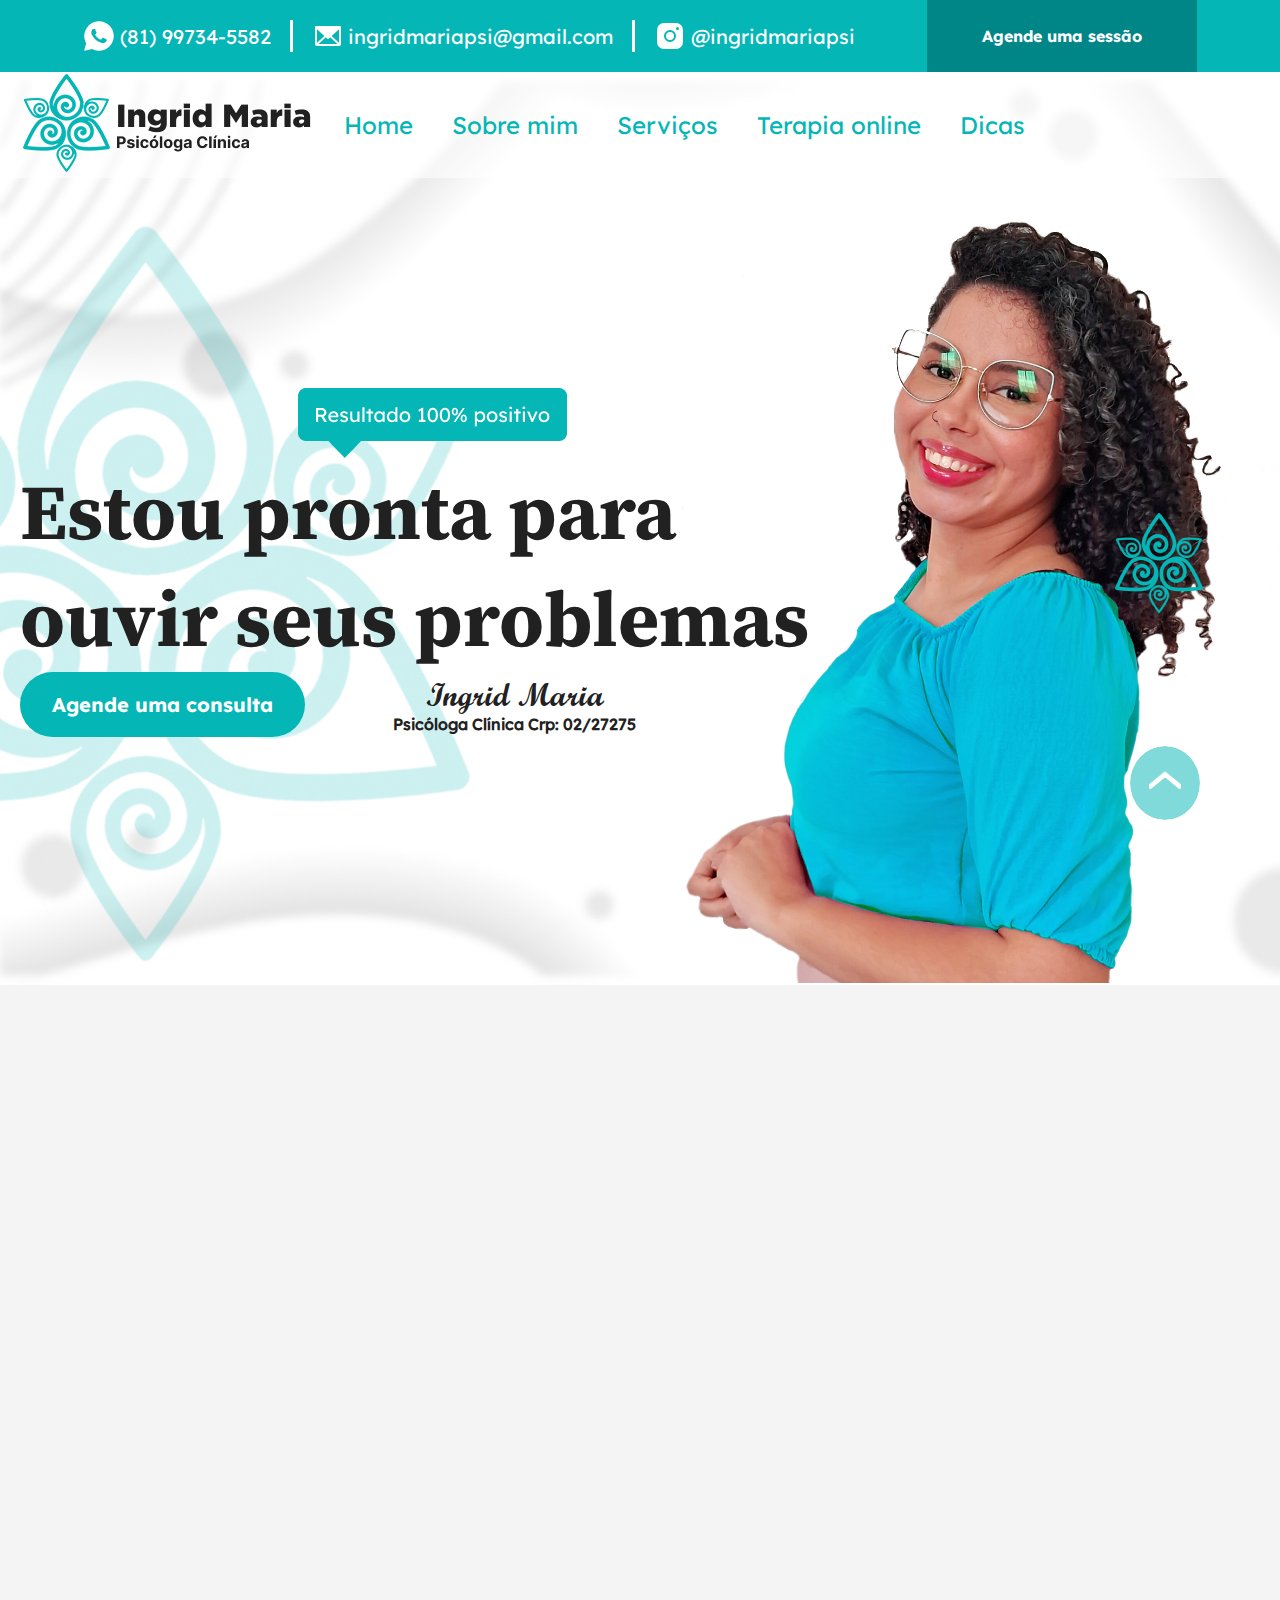
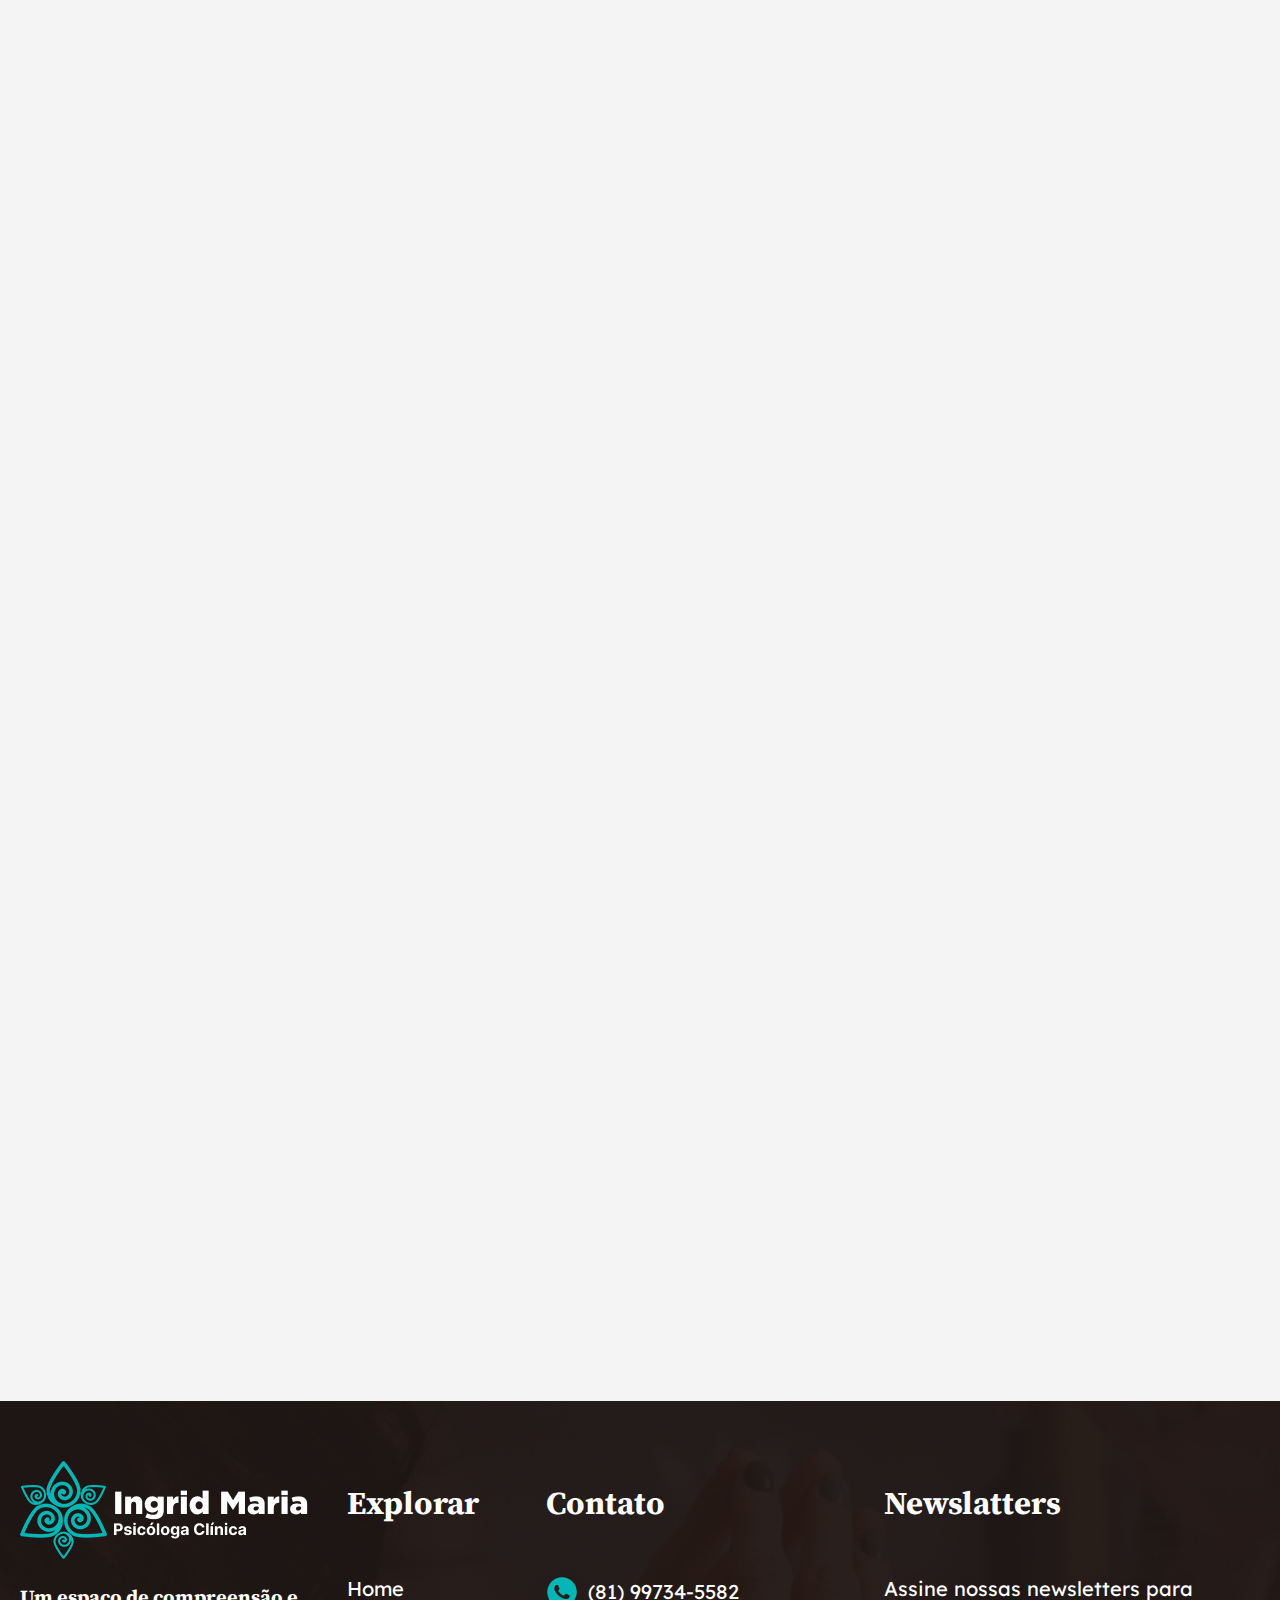
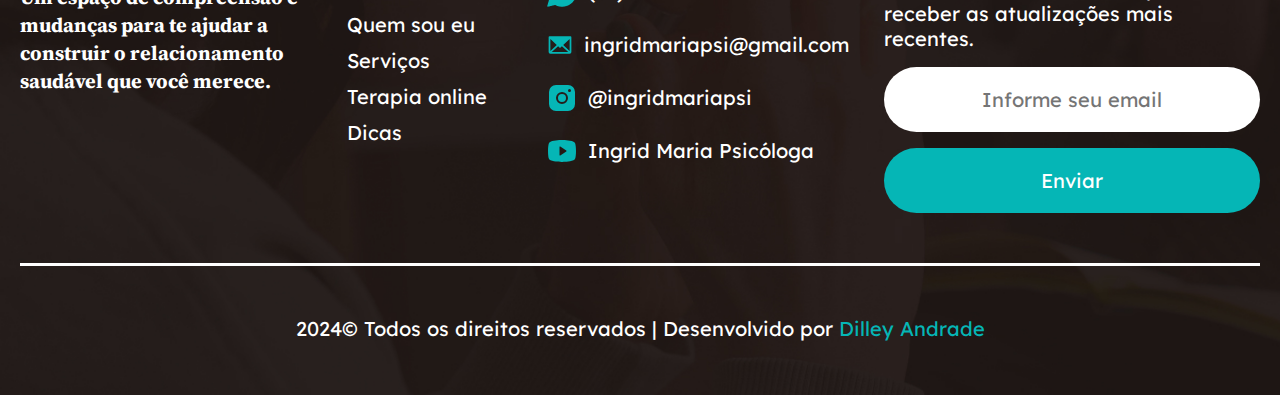
<file: index.html>
<!DOCTYPE html>
<html lang="pt-BR">
<head>
    <meta charset="UTF-8">
    <meta name="viewport" content="width=device-width, initial-scale=1.0">
    <link rel="shortcut icon" href="assets/img/favIcon.png" type="image/x-icon">
    <link rel="stylesheet" href="assets/css/style.css">
    <title>Ingrid Maria | Psicóloga</title>
</head>
<body>
    <header id="homeSection">
        <div class="firstContacts">
            <div class="initialContacts">
                <div class="initialSocialMedias">
                    <div class="initialSocialMedia">
                        <img src="assets/img/whatsappLogo.png" alt="Whatsapp logo">
                        <p>(81) 99734-5582</p>
                    </div>
                    <div class="initialSocialMedia">
                        <svg xmlns="http://www.w3.org/2000/svg" width="32" height="32" fill="#fff" viewBox="0 0 256 256">
                            <path 
                                d="M224,48H32a8,8,0,0,0-8,8V192a16,16,0,0,0,16,16H216a16,16,0,0,0,16-16V56A8,8,0,0,0,224,48ZM98.71,128,40,181.81V74.19Zm11.84,10.85,12,11.05a8,8,0,0,0,10.82,0l12-11.05,58,53.15H52.57ZM157.29,128,216,74.18V181.82Z">
                            </path>
                        </svg>
                        <p>ingridmariapsi@gmail.com</p>
                    </div>
                    <div class="initialSocialMedia">
                        <svg xmlns="http://www.w3.org/2000/svg" width="32" height="32" fill="#fff" viewBox="0 0 256 256">
                            <path 
                                d="M176,24H80A56.06,56.06,0,0,0,24,80v96a56.06,56.06,0,0,0,56,56h96a56.06,56.06,0,0,0,56-56V80A56.06,56.06,0,0,0,176,24ZM128,176a48,48,0,1,1,48-48A48.05,48.05,0,0,1,128,176Zm60-96a12,12,0,1,1,12-12A12,12,0,0,1,188,80Zm-28,48a32,32,0,1,1-32-32A32,32,0,0,1,160,128Z">
                            </path>
                        </svg>
                        <p>@ingridmariapsi</p>
                    </div>
                </div>
                <a href="https://api.whatsapp.com/send/?phone=5581997345582&text&type=phone_number&app_absent=0" target="_blank">Agende uma sessão</a>
            </div>
        </div>
    </header>
    <main>
        <article class="pt1" id="start">
            <div class="firstPage">
                <div class="mainNavegation">
                    <div class="menuMobileAndNavigation">
                        <div class="menuMobile">
                            <img class="logoMenuMobile" src="assets/img/logoIcon.png" alt="Logo Ingrid Psicóloga">
                            <button class="openMenuMobile"><img src="assets/img/burgerMenu.svg" alt="Menu de navegação"></button>
                            <button class="closeMenuMobile hide"><img src="assets/img/closeMenu.svg" alt="Menu de navegação"></button>
                        </div>
                        <div class="navMenuMobile hide">
                            <nav data-menu="smootScrollActivate">
                                <ul >
                                    <li><a href="#start">Home</a></li>
                                    <li><a href="#aboutMeSection">Sobre mim</a></li>
                                    <li><a href="#servicesSection">Serviços</a></li>
                                    <li><a href="#onlineTherapySection">Terapia online</a></li>
                                    <li><a href="#tipsSection">Dicas</a></li>
                                </ul>
                            </nav>
                            <div class="menuMobileSocialMedia">
                                <div class="initialSocialMedia">
                                    <svg xmlns="http://www.w3.org/2000/svg" width="32" height="32" viewBox="0 0 32 32" fill="none">
                                        <path d="M16 1.28C7.88352 1.28 1.28 7.88352 1.28 16C1.28 18.5344 1.93472 21.0266 3.17632 23.2256L1.30368 29.9072C1.24224 30.1267 1.30176 30.3622 1.46048 30.5254C1.58272 30.6515 1.74912 30.72 1.92 30.72C1.9712 30.72 2.02304 30.7136 2.0736 30.7014L9.04704 28.9741C11.1763 30.1171 13.5744 30.72 16 30.72C24.1165 30.72 30.72 24.1165 30.72 16C30.72 7.88352 24.1165 1.28 16 1.28ZM23.4048 21.1942C23.0899 22.0659 21.5795 22.8614 20.8538 22.9683C20.2022 23.0637 19.3779 23.1046 18.473 22.8205C17.9245 22.6477 17.2205 22.4186 16.3187 22.0339C12.528 20.4173 10.0525 16.6483 9.86304 16.3994C9.67424 16.1504 8.32 14.3763 8.32 12.5402C8.32 10.704 9.296 9.80096 9.64288 9.4272C9.98976 9.05344 10.3987 8.96 10.6509 8.96C10.903 8.96 11.1546 8.9632 11.3754 8.97344C11.6077 8.98496 11.9194 8.88576 12.2259 9.61408C12.5408 10.3616 13.2966 12.1978 13.3901 12.3853C13.4848 12.5722 13.5475 12.7904 13.4221 13.0394C13.2966 13.2883 13.2339 13.4438 13.0445 13.6621C12.855 13.8803 12.6477 14.1485 12.4774 14.3162C12.288 14.5024 12.0915 14.704 12.3117 15.0778C12.5318 15.4515 13.2902 16.6733 14.4141 17.6627C15.8573 18.9338 17.0752 19.328 17.4528 19.5149C17.8304 19.7018 18.0512 19.6704 18.2714 19.4214C18.4915 19.1718 19.216 18.3315 19.4675 17.9584C19.719 17.5853 19.9712 17.6467 20.3181 17.7715C20.665 17.8957 22.5229 18.7981 22.9005 18.985C23.2781 19.1718 23.5302 19.2653 23.625 19.4208C23.7197 19.5757 23.7197 20.3232 23.4048 21.1942Z" fill="#05B6B6"/>
                                    </svg>
                                    <p>(81) 99734-5582</p>
                                </div>
                                <div class="initialSocialMedia">
                                    <svg xmlns="http://www.w3.org/2000/svg" width="32" height="32" viewBox="0 0 32 32" fill="none">
                                        <path d="M26.2401 2.56H5.76006C3.99366 2.56 2.56006 3.9936 2.56006 5.76V26.24C2.56006 28.0064 3.99366 29.44 5.76006 29.44H26.2401C28.0065 29.44 29.4401 28.0064 29.4401 26.24V5.76C29.4401 3.9936 28.0065 2.56 26.2401 2.56ZM10.8801 12.8V24.96H7.04006V12.8H10.8801ZM7.04006 9.2608C7.04006 8.3648 7.80806 7.68 8.96006 7.68C10.1121 7.68 10.8353 8.3648 10.8801 9.2608C10.8801 10.1568 10.1633 10.88 8.96006 10.88C7.80806 10.88 7.04006 10.1568 7.04006 9.2608ZM24.9601 24.96H21.1201C21.1201 24.96 21.1201 19.0336 21.1201 18.56C21.1201 17.28 20.4801 16 18.8801 15.9744H18.8289C17.2801 15.9744 16.6401 17.2928 16.6401 18.56C16.6401 19.1424 16.6401 24.96 16.6401 24.96H12.8001V12.8H16.6401V14.4384C16.6401 14.4384 17.8753 12.8 20.3585 12.8C22.8993 12.8 24.9601 14.5472 24.9601 18.0864V24.96Z" fill="#05B6B6"/>
                                    </svg>
                                    <p>Ingrid Maria</p>
                                </div>
                                <div class="initialSocialMedia">
                                    <svg xmlns="http://www.w3.org/2000/svg" width="32" height="32" fill="#05b6b6" viewBox="0 0 256 256">
                                        <path 
                                            d="M176,24H80A56.06,56.06,0,0,0,24,80v96a56.06,56.06,0,0,0,56,56h96a56.06,56.06,0,0,0,56-56V80A56.06,56.06,0,0,0,176,24ZM128,176a48,48,0,1,1,48-48A48.05,48.05,0,0,1,128,176Zm60-96a12,12,0,1,1,12-12A12,12,0,0,1,188,80Zm-28,48a32,32,0,1,1-32-32A32,32,0,0,1,160,128Z">
                                        </path>
                                    </svg>
                                    <p>@ingridmariapsi</p>
                                </div>
                            </div>
                            <div class="MenuMobileLinks">
                                <a href="https://www.instagram.com/ingridmariapsi?igsh=MXZicmNsamdpdmVwMA%3D%3D" target="_blank">
                                    <svg xmlns="http://www.w3.org/2000/svg" width="32" height="32" fill="#05b6b6" viewBox="0 0 256 256">
                                        <path 
                                            d="M176,24H80A56.06,56.06,0,0,0,24,80v96a56.06,56.06,0,0,0,56,56h96a56.06,56.06,0,0,0,56-56V80A56.06,56.06,0,0,0,176,24ZM128,176a48,48,0,1,1,48-48A48.05,48.05,0,0,1,128,176Zm60-96a12,12,0,1,1,12-12A12,12,0,0,1,188,80Zm-28,48a32,32,0,1,1-32-32A32,32,0,0,1,160,128Z">
                                        </path>
                                    </svg>
                                </a>

                                <a href="https://www.facebook.com/profile.php?id=61555873027603&mibextid=ZbWKwL" target="_blank">
                                    <svg xmlns="http://www.w3.org/2000/svg" width="32" height="32" fill="#05b6b6" viewBox="0 0 256 256">
                                        <path 
                                            d="M232,128a104.16,104.16,0,0,1-91.55,103.26,4,4,0,0,1-4.45-4V152h24a8,8,0,0,0,8-8.53,8.17,8.17,0,0,0-8.25-7.47H136V112a16,16,0,0,1,16-16h16a8,8,0,0,0,8-8.53A8.17,8.17,0,0,0,167.73,80H152a32,32,0,0,0-32,32v24H96a8,8,0,0,0-8,8.53A8.17,8.17,0,0,0,96.27,152H120v75.28a4,4,0,0,1-4.44,4A104.15,104.15,0,0,1,24.07,124.09c2-54,45.74-97.9,99.78-100A104.12,104.12,0,0,1,232,128Z">
                                        </path>
                                    </svg>
                                </a>

                                <a href="https://www.youtube.com/@ingridmariapsi/featured" target="_blank">
                                    <svg xmlns="http://www.w3.org/2000/svg" width="32" height="32" fill="#05b6b6" viewBox="0 0 256 256">
                                        <path 
                                            d="M234.33,69.52a24,24,0,0,0-14.49-16.4C185.56,39.88,131,40,128,40s-57.56-.12-91.84,13.12a24,24,0,0,0-14.49,16.4C19.08,79.5,16,97.74,16,128s3.08,48.5,5.67,58.48a24,24,0,0,0,14.49,16.41C69,215.56,120.4,216,127.34,216h1.32c6.94,0,58.37-.44,91.18-13.11a24,24,0,0,0,14.49-16.41c2.59-10,5.67-28.22,5.67-58.48S236.92,79.5,234.33,69.52Zm-72.11,61.81-48,32A4,4,0,0,1,108,160V96a4,4,0,0,1,6.22-3.33l48,32a4,4,0,0,1,0,6.66Z">
                                        </path>
                                    </svg>
                                </a>

                                <a href="https://www.linkedin.com/in/ingrid-maria-97554a27a/" target="_blank">
                                    <svg xmlns="http://www.w3.org/2000/svg" width="32" height="32" fill="#05b6b6" viewBox="0 0 256 256">
                                        <path 
                                            d="M216,24H40A16,16,0,0,0,24,40V216a16,16,0,0,0,16,16H216a16,16,0,0,0,16-16V40A16,16,0,0,0,216,24ZM96,176a8,8,0,0,1-16,0V112a8,8,0,0,1,16,0ZM88,96a12,12,0,1,1,12-12A12,12,0,0,1,88,96Zm96,80a8,8,0,0,1-16,0V140a20,20,0,0,0-40,0v36a8,8,0,0,1-16,0V112a8,8,0,0,1,15.79-1.78A36,36,0,0,1,184,140Z">
                                        </path>
                                    </svg>
                                </a>
                            </div>
                        </div>
                        <div class="blackMenuMobile hide"></div>
                    </div>
                    <div class="container1">
                        <div class="navigation">
                            <div class="logoNav">
                                <div class="initialLogo">
                                    <img src="assets/img/logoIcon.png" alt="Logo marca">
                                </div>
                                <nav data-menu="smootScrollActivate">
                                    <ul >
                                        <li>
                                            <a href="#homeSection">Home</a>
                                            <a href="#aboutMeSection">Sobre mim</a>
                                            <a href="#servicesSection">Serviços</a>
                                            <a href="#onlineTherapySection">Terapia online</a>
                                            <a href="#tipsSection">Dicas</a>
                                        </li>
                                    </ul>
                                </nav>
                            </div>
                            <div class="navSocialMedia">

                                <a href="https://www.instagram.com/ingridmariapsi?igsh=MXZicmNsamdpdmVwMA%3D%3D" target="_blank">
                                    <svg xmlns="http://www.w3.org/2000/svg" width="32" height="32" viewBox="0 0 256 256">
                                        <path 
                                            d="M176,24H80A56.06,56.06,0,0,0,24,80v96a56.06,56.06,0,0,0,56,56h96a56.06,56.06,0,0,0,56-56V80A56.06,56.06,0,0,0,176,24ZM128,176a48,48,0,1,1,48-48A48.05,48.05,0,0,1,128,176Zm60-96a12,12,0,1,1,12-12A12,12,0,0,1,188,80Zm-28,48a32,32,0,1,1-32-32A32,32,0,0,1,160,128Z">
                                        </path>
                                    </svg>
                                </a>

                                <a href="https://www.facebook.com/profile.php?id=61555873027603&mibextid=ZbWKwL" target="_blank">
                                    <svg xmlns="http://www.w3.org/2000/svg" width="32" height="32" fill="#05b6b6" viewBox="0 0 256 256">
                                        <path 
                                            d="M232,128a104.16,104.16,0,0,1-91.55,103.26,4,4,0,0,1-4.45-4V152h24a8,8,0,0,0,8-8.53,8.17,8.17,0,0,0-8.25-7.47H136V112a16,16,0,0,1,16-16h16a8,8,0,0,0,8-8.53A8.17,8.17,0,0,0,167.73,80H152a32,32,0,0,0-32,32v24H96a8,8,0,0,0-8,8.53A8.17,8.17,0,0,0,96.27,152H120v75.28a4,4,0,0,1-4.44,4A104.15,104.15,0,0,1,24.07,124.09c2-54,45.74-97.9,99.78-100A104.12,104.12,0,0,1,232,128Z">
                                        </path>
                                    </svg>
                                </a>

                                <a href="https://www.youtube.com/@ingridmariapsi/featured" target="_blank">
                                    <svg xmlns="http://www.w3.org/2000/svg" width="32" height="32" fill="#05b6b6" viewBox="0 0 256 256">
                                        <path 
                                            d="M234.33,69.52a24,24,0,0,0-14.49-16.4C185.56,39.88,131,40,128,40s-57.56-.12-91.84,13.12a24,24,0,0,0-14.49,16.4C19.08,79.5,16,97.74,16,128s3.08,48.5,5.67,58.48a24,24,0,0,0,14.49,16.41C69,215.56,120.4,216,127.34,216h1.32c6.94,0,58.37-.44,91.18-13.11a24,24,0,0,0,14.49-16.41c2.59-10,5.67-28.22,5.67-58.48S236.92,79.5,234.33,69.52Zm-72.11,61.81-48,32A4,4,0,0,1,108,160V96a4,4,0,0,1,6.22-3.33l48,32a4,4,0,0,1,0,6.66Z">
                                        </path>
                                    </svg>
                                </a>

                                <a href="https://www.linkedin.com/in/ingrid-maria-97554a27a/" target="_blank">
                                    <svg xmlns="http://www.w3.org/2000/svg" width="32" height="32" fill="#05b6b6" viewBox="0 0 256 256">
                                        <path 
                                            d="M216,24H40A16,16,0,0,0,24,40V216a16,16,0,0,0,16,16H216a16,16,0,0,0,16-16V40A16,16,0,0,0,216,24ZM96,176a8,8,0,0,1-16,0V112a8,8,0,0,1,16,0ZM88,96a12,12,0,1,1,12-12A12,12,0,0,1,88,96Zm96,80a8,8,0,0,1-16,0V140a20,20,0,0,0-40,0v36a8,8,0,0,1-16,0V112a8,8,0,0,1,15.79-1.78A36,36,0,0,1,184,140Z">
                                        </path>
                                    </svg>
                                </a>

                            </div>
                        </div>
                    </div>
                </div>
                <div class="container2">
                    <div class="firstPageInfo">
                        <div class="firstTexts">
                            <img src="assets/img/positiveResult.png" alt="Resultado positivo">
                            <h1>Estou pronta para <br> ouvir seus problemas</h1>
                            <div class="buttonSignature">
                                <div class="button">
                                    <a href="https://api.whatsapp.com/send/?phone=5581997345582&text&type=phone_number&app_absent=0" target="_blank">
                                        Agende uma consulta
                                    </a>
                                </div>
                                <div class="signature">
                                    <h3>Ingrid Maria</h3>
                                    <h4>Psicóloga Clínica Crp: 02/27275</h4>
                                </div>
                            </div>
                        </div>
                        <img class="iconWithMovement" src="assets/img/logoIngrid.png" alt="">
                        <div class="picture1">
                            <img class="photo1" src="assets/img/foto1.png" alt="Foto 1">
                            <img class="photo2 hide" src="assets/img/foto2.png" alt="Foto 2">
                            <img class="photo3 hide" src="assets/img/foto3.png" alt="Foto 3">
                        </div>
                    </div>
                </div>
            </div>
        </article>
        <article class="pt2" data-anime="scroll">
            <div class="container2">
                <div class="initialServices">
                    <div class="initialService individualTherapyService">
                        <img class="serviceImage" src="assets/img/introService.jpg" alt="Service 1">
                        <div class="serviceDetails">
                            <img src="assets/img/introServiceIcon1.png" alt="Ícone serviços 1">
                            <div class="servicesDescription">
                                <h3>Terapia Individual e de Casal</h3>
                                <p class="hide individualTherapyDescription">
                                    As sessões de terapia proporcionam o acolhimento e 
                                    segurança para que você possa lidar com suas dificuldades 
                                    de uma forma mais saudável e alcançar as melhoras que deseja na sua vida.
                                </p>
                            </div>
                        </div>
                    </div>
                    <div class="initialService lectureService">
                        <img class="serviceImage" src="assets/img/introService2.jpg" alt="Service 2">
                        <div class="serviceDetails">
                            <img src="assets/img/introServiceIcon2.png" alt="Ícone serviços 2">
                            <div class="servicesDescription lectureService">
                                <h3>Palestras</h3>
                                <p class="hide lectureDescription">
                                    Minhas palestras oferecem uma oportunidade única para 
                                    ampliar a compreensão sobre si mesmo e sobre os outros, 
                                    permitindo uma melhor empatia e conexão nas relações interpessoais.
                                </p>
                            </div>
                        </div>
                    </div>
                    <div class="initialService tccApproachService">
                        <img class="serviceImage" src="assets/img/introService3.jpg" alt="Service 3">
                        <div class="serviceDetails">
                            <img src="assets/img/introServiceIcon3.png" alt="Ícone serviços 3">
                            <div class="servicesDescription">
                                <h3>Abordagem TCC e TE</h3>
                                <p class="hide tccApproachDescription">
                                    Seus objetivos incluem identificar e modificar as crenças e 
                                    enfraquecer os esquemas que criam padrões de comportamentos, 
                                    pensamentos, sentimentos e sensações corporais que levam a 
                                    dificuldades nos relacionamentos.
                                </p>
                            </div>
                        </div>
                    </div>
                </div>
            </div>
        </article>
        <article id="aboutMeSection" class="pt3" data-anime="scroll">
            <div class="container2">
                <div class="aboutMe">
                    <img class="picture2" src="assets/img/foto4.png" alt="Foto 2">
                    <div class="abouteMeInformations">
                        <h4>Seja bem vinda(o)</h4>
                        <h2>Fornecendo a melhor qualidade em atendimento psicológico</h2>
                        <div class="blueLine"></div>
                        <p>
                            Olá, me chamo Ingrid Maria! Sou formada com láurea acadêmica em Psicologia e tenho pós-
                            graduação em Terapia Cognitivo Comportamental. Sou especialista em relacionamentos e
                            trabalho com a abordagem da TCC e também com a Terapia dos Esquemas.
                            <br><br>
                            Meu objetivo é criar um ambiente confortável e seguro, onde trabalharemos juntos para
                            alcançar as suas metas:
                        </p>
                        <div class="items">
                            <div>
                                <div class="item">
                                    <img src="assets/img/checkIcon.png" alt="Check ícone">
                                    <p>Fim de relacionamento</p>
                                </div>
                                <div class="item">
                                    <img src="assets/img/checkIcon.png" alt="Check ícone">
                                    <p>Dependência Emocional</p>
                                </div>
                                <div class="item">
                                    <img src="assets/img/checkIcon.png" alt="Check ícone">
                                    <p>Conflitos no relacionamento</p>
                                </div>

                                <div class="item">
                                    <img src="assets/img/checkIcon.png" alt="Check ícone">
                                    <p>Insegurança e ciúme</p>
                                </div>
                            </div>
                            <div>
                                <div class="item">
                                    <img src="assets/img/checkIcon.png" alt="Check ícone">
                                    <p>Ansiedade</p>
                                </div>
                                <div class="item">
                                    <img src="assets/img/checkIcon.png" alt="Check ícone">
                                    <p>Depressão</p>
                                </div>
                                <div class="item">
                                    <img src="assets/img/checkIcon.png" alt="Check ícone">
                                    <p>Esquemas Disfuncionais</p>
                                </div>
                                <div class="item">
                                    <img src="assets/img/checkIcon.png" alt="Check ícone">
                                    <p>Gerenciamento de emoções</p>
                                </div>
                            </div>
                        </div>
                        <div class="button">
                            <a href="https://api.whatsapp.com/send/?phone=5581997345582&text&type=phone_number&app_absent=0" target="_blank">
                                Agende uma consulta
                            </a>
                        </div>
                    </div>
                </div>
            </div>
        </article>
        <article id="servicesSection" class="pt4" data-anime="scroll">
            <div class="container2">
                <div class="terapyTypes">
                    <h4>Conseguimos proporcionar a</h4>
                    <h2>Terapia ideal para você</h2>
                    <div class="blueLine"></div>
                    <div class="terapys">
                        <div class="terapy">
                            <a href="https://api.whatsapp.com/send/?phone=5581997345582&text&type=phone_number&app_absent=0" target="_blank">
                                <div class="terapyInformations">
                                    <img class="imageService" src="assets/img/service1.jpg" alt="Serviço 1">
                                    <div class="serviceIcon">
                                        <img src="assets/img/serviceIcon1.png" alt="Ícone de serviço 1">
                                    </div>
                                    <strong>Terapia <br> de Casal</strong>
                                    <p>
                                        É um processo focado em melhorar a comunicação e resolver conflitos entre parceiros, onde
                                        ajudo os casais a identificar padrões de comportamento prejudiciais, promovendo a
                                        compreensão mútua e o fortalecimento do relacionamento.
                                    </p>
                                    
                                </div>
                                <div class="learnMore">
                                    <span>Saiba mais</span>
                                    <img src="assets/img/arrowRight.png" alt="Saiba mais">
                                </div>
                            </a>
                        </div>
                        <div class="terapy">
                            <a href="https://api.whatsapp.com/send/?phone=5581997345582&text&type=phone_number&app_absent=0" target="_blank">
                                <div class="terapyInformations">
                                    <img class="imageService" src="assets/img/service2.jpg" alt="Serviço 2">
                                    <div class="serviceIcon">
                                        <img src="assets/img/serviceIcon2.png" alt="Ícone de serviço 2">
                                    </div>
                                    <strong>Terapia <br> Individual</strong>
                                    <p>
                                        Atendimento individual para trabalhar dificuldades da vida amorosa, familiar, trabalho,
                                        amizades e traumas.
                                    </p>
                                </div>
                                <div class="learnMore">
                                    <span>Saiba mais</span>
                                    <img src="assets/img/arrowRight.png" alt="Saiba mais">
                                </div>
                            </a>
                        </div>
                        <div class="terapy">
                            <a href="https://api.whatsapp.com/send/?phone=5581997345582&text&type=phone_number&app_absent=0" target="_blank">
                                <div class="terapyInformations">
                                    <img class="imageService" src="assets/img/service3.jpg" alt="Serviço 3">
                                    <div class="serviceIcon">
                                        <img src="assets/img/serviceIcon3.png" alt="Ícone de serviço 3">
                                    </div>
                                    <strong>Relacionamento <br> amoroso</strong>
                                    <p>
                                        Tem como objetivo te ajudar a construir um relacionamento mais saudável, melhorando os
                                        conflitos, a comunicação e a conexão. Buscando diminuir a insegurança e fortalecendo o
                                        vínculo entre o casal.
                                    </p>
                                </div>
                                <div class="learnMore">
                                    <span>Saiba mais</span>
                                    <img src="assets/img/arrowRight.png" alt="Saiba mais">
                                </div>
                            </a>
                        </div>
                        <div class="terapy">
                            <a href="https://api.whatsapp.com/send/?phone=5581997345582&text&type=phone_number&app_absent=0" target="_blank">
                                <div class="terapyInformations">
                                    <img class="imageService" src="assets/img/service4.jpg" alt="Serviço 4">
                                    <div class="serviceIcon">
                                        <img src="assets/img/serviceIcon4.png" alt="Ícone de serviço 4">
                                    </div>
                                    <strong>Eleve sua <br> Autoestima</strong>
                                    <p>
                                        Tem como objetivo ajudar você a desenvolver uma autoimagem mais saudável, a ter uma
                                        percepção mais positiva sobre suas características e capacidades, auxiliando na melhoria do
                                        relacionamento consigo mesma e no seu valor como pessoa.
                                    </p>
                                </div>
                                <div class="learnMore">
                                    <span>Saiba mais</span>
                                    <img src="assets/img/arrowRight.png" alt="Saiba mais">
                                </div>
                            </a>
                        </div>
                        <div class="terapy">
                            <a href="https://api.whatsapp.com/send/?phone=5581997345582&text&type=phone_number&app_absent=0" target="_blank">
                                <div class="terapyInformations">
                                    <img class="imageService" src="assets/img/service5.jpg" alt="Serviço 4">
                                    <div class="serviceIcon">
                                        <img src="assets/img/serviceIcon5.png" alt="Ícone de serviço 5">
                                    </div>
                                    <strong>Transtornos <br> mentais</strong>
                                    <p>
                                        Tem como objetivo te ajudar a identificar e aprender a lidar com seus sintomas, promovendo
                                        uma melhora na sua qualidade de vida e nos seus relacionamentos.
                                    </p>
                                </div>
                                <div class="learnMore">
                                    <span>Saiba mais</span>
                                    <img src="assets/img/arrowRight.png" alt="Saiba mais">
                                </div>
                            </a>
                        </div>
                    </div>
                </div>
            </div>
        </article>
        <article class="pt5" data-anime="scroll">
            <div class="container2">
                <div class="allServices">
                    <h4>veja os serviços que ofereço</h4>
                    <h2>Terapias para você que<br>precisa de ajuda!</h2>
                    <div class="blueLine"></div>
                    <div class="allServicesList">

                        <div class="serviceType">
                            <img src="assets/img/servicetype1.png" alt="Tipo de serviço 1">
                            <strong>Relacionamento</strong>
                            <p>Aprenda a construir uma relação mais saudável.</p>
                        </div>

                        <div class="serviceType">
                            <img src="assets/img/servicetype2.png" alt="Tipo de serviço 2">
                            <strong>Insegurança e ciúme</strong>
                            <p>Desenvolva mais confiança em si mesmo e no relacionamento.</p>
                        </div>

                        <div class="serviceType">
                            <img src="assets/img/servicetype3.png" alt="Tipo de serviço 3">
                            <strong>Ansiedade</strong>
                            <p>Aprenda a lidar e ter mais controle com os sintomas da ansiedade.</p>
                        </div>

                        <div class="serviceType">
                            <img src="assets/img/servicetype4.png" alt="Tipo de serviço 4">
                            <strong>Depressão</strong>
                            <p>Desenvolva estratégias para enfrentar e recuperar o controle diante dos sintomas da depressão.</p>
                        </div>

                        <div class="serviceType">
                            <img src="assets/img/servicetype5.png" alt="Tipo de serviço 5">
                            <strong>Emoções</strong>
                            <p>Compreenda, reconheça e lide com suas emoções de forma assertiva.</p>
                        </div>

                        <div class="serviceType">
                            <img src="assets/img/servicetype6.png" alt="Tipo de serviço 6">
                            <strong>Conflitos</strong>
                            <p>Desenvolva as habilidades necessárias para resolver conflitos de forma saudável.</p>
                        </div>

                        <div class="serviceType">
                            <img src="assets/img/servicetype7.png" alt="Tipo de serviço 7">
                            <strong>Autoestima</strong>
                            <p>Aprenda a reconhecer o seu valor como pessoa e amar a si mesma.</p>
                        </div>

                        <div class="serviceType">
                            <img src="assets/img/servicetype8.png" alt="Tipo de serviço 8">
                            <strong>Mindfulness</strong>
                            <p>A atenção plena promove a redução do estresse e aumento da consciência emocional.</p>
                        </div>
                    </div>
                    <div class="button">
                        <a href="https://api.whatsapp.com/send/?phone=5581997345582&text&type=phone_number&app_absent=0" target="_blank">
                            Agende uma consulta
                        </a>
                    </div>
                </div>
            </div>
        </article>
        <article id="onlineTherapySection" class="pt6" data-anime="scroll">
            <div class="container2">
                <div class="advantageConsulting">
                    <div class="infoImg">
                        <div class="advantageInfo">
                            <h4>Consulta online de forma acessível</h4>
                            <h2>Terapia psicológica online</h2>
                            <div class="blueLine"></div>
                            <p>
                                A Psicoterapia é um processo de cuidado com a saúde mental, um espaço onde você pode lidar
                                com suas questões emocionais, resolver problemas em diversas áreas da sua vida (trabalho,
                                estudos, família, relacionamento) e promover o seu autoconhecimento. É indicado para
                                qualquer pessoa que esteja passando por qualquer questão ou problema e precise de ajuda
                                para enfrentar suas angústias. Se você sofre com problemas no seu relacionamento,
                                autoestima, ansiedade, depressão ou outros transtornos ou se está em busca de
                                autoconhecimento, a psicoterapia pode te ajudar. A Psicoterapia online é uma modalidade de
                                atendimento que ocorre através de um aplicativo que o paciente pode acessar através do
                                próprio celular. Contém todas as principais características de um atendimento presencial,
                                inclusive o sigilo.
                            </p>
                            <h2>Vantagens do atendimento online</h2>
                            <div class="blueLine"></div>
                            <h6>Economia de tempo e dinheiro que seriam gastos com deslocamento;</h6>
                            <h6>Ser atendido no conforto da sua casa ou em algum ambiente que se sinta seguro e confortável;</h6>
                            <h6>Flexibilidade de horários – O atendimento pode ser feito à noite ou no sábado;</h6>
                            <h6>Segurança e sigilo do aplicativo;</h6>
                            <h6>Acessível para diversas regiões do Brasil e do mundo – você pode ter acesso ao atendimento não importa onde você esteja. </h6>
                        </div>
                        <div class="advantageImg">
                            <img src="assets/img/foto5.jpg" alt="Foto 3">
                        </div>
                    </div>
                </div>
            </div>
        </article>
        <article class="pt7" data-anime="scroll">
            <div class="container2">
                <div class="numbers">
                    <div class="number">
                        <img src="assets/img/numbers1.png" alt="Atendimentos realizados">
                        <strong class="servicesPerformed">500+</strong>
                        <p>Atendimentos realizados</p>
                    </div>

                    <div class="number">
                        <img src="assets/img/numbers2.png" alt="Clientes satisfeitos">
                        <strong class="satisfiedCustomers">63</strong>
                        <p>Clientes satisfeitos</p>
                    </div>

                    <div class="number">
                        <img src="assets/img/numbers3.png" alt="Problemas resolvidos">
                        <strong class="problemsSolved">1000+</strong>
                        <p>Problemas resolvidos</p>
                    </div>

                    <div class="number">
                        <img src="assets/img/numbers4.png" alt="Atendimentos realizados">
                        <strong class="obtainedCertificates">46</strong>
                        <p>Certificados obtidos</p>
                    </div>
                </div>
            </div>
        </article>
        <article class="pt8" data-anime="scroll">
            <div class="container2">
                <div class="commonQuestions">
                    <h4>Veja aqui as</h4>
                    <h2>Perguntas mais frequêntes</h2>
                    <div class="blueLine"></div>
                    <div class="slideAccordion">
                        <div class="slide">
                            <img class="bigSlide bigSlide1 hide" src="assets/img/slideimage1.jpg" alt="Foto do slide 1">
                            <img class="bigSlide bigSlide2" src="assets/img/slideimage2.jpg" alt="Foto do slide 2">
                            <img class="bigSlide bigSlide3 hide" src="assets/img/slideimage3.jpg" alt="Foto do slide 3">
                            <div class="slideMiniatures">
                                <button class="smallSlide smallSlide1">
                                    <img src="assets/img/slideimage1.jpg" alt="slide1">
                                </button>
                                <button class="smallSlide smallSlide2">
                                    <img src="assets/img/slideimage2.jpg" alt="slide2">
                                </button>
                                <button class="smallSlide smallSlide3">
                                    <img src="assets/img/slideimage3.jpg" alt="slide3">
                                </button>
                            </div>
                        </div>
                        <div class="accordion">
                            <div class="accordionItem accordion1">
                                <h2>O que posso esperar na primeira sessão quando vejo um psicólogo?</h2>
                                <p class="accordion1Text">
                                    A primeira sessão é um momento para você conhecer o profissional, tirar dúvidas sobre o
                                    processo, contar um pouco sobre a sua história e sobre o que te motivou a procurar uma
                                    terapia.
                                </p>
                                <div class="blueLine"></div>
                            </div>
                            <div class="accordionItem accordion2">
                                <h2>Quanto tempo demora para que eu finalize o processo terapêutico?</h2>
                                <p class="hide accordion2Text">
                                    A duração do processo terapêutico pode variar significativamente de uma pessoa para outra e
                                    depende de vários fatores. Não há um período de tempo fixo ou padrão para concluir a terapia,
                                    pois cada indivíduo tem suas próprias necessidades e metas terapêuticas.
                                </p>
                                <div class="blueLine"></div>
                            </div>

                            <div class="accordionItem accordion3">
                                <h2>Fazer terapia online é realmente seguro?</h2>
                                <p class="hide accordion3Text">
                                    Sim, a terapia online é segura e tem o sigilo garantido, assim como o atendimento presencial. É
                                    um espaço em que do conforto da sua casa, você pode compartilhar suas dificuldades num
                                    ambiente seguro e sem julgamentos.
                                </p>
                                <div class="blueLine"></div>
                            </div>

                            <div class="accordionItem accordion4">
                                <h2>Qual a duração e frequência das sessões?</h2>
                                <p class="hide accordion4Text">
                                    As sessões são semanais. Na terapia individual as sessões duram 45 minutos e na terapia de casal
                                    as sessões duram 1 hora.
                                </p>
                                <div class="blueLine"></div>
                            </div>

                            
                        </div>
                    </div>
                </div>
            </div>
        </article>
        <article class="pt9" data-anime="scroll">
            <div class="container2">
                <div class="comments">
                    <div class="comment1">
                        <p>
                            "Quero expressar minha imensa gratidão à Ingrid, minha psicoterapeuta incrível. Desde que comecei 
                            a terapia com ela, minha vida mudou de maneiras que eu nunca imaginei. Sua empatia, compreensão e 
                            orientação me ajudaram a superar desafios emocionais e a encontrar uma nova perspectiva. Agradeço 
                            profundamente pelos seus excelentes serviços de psicoterapia, que têm sido fundamentais para o meu 
                            crescimento pessoal e profissional, já sinto os resultados na minha vida, e consigo hoje ver bem mais
                            feliz e disposta."
                        </p>
                        <div class="clientName">
                            <p>Ana Carolina <span>Paciente</span></p>
                        </div>
                    </div>
                    <div class="comment2 hide">
                        <p>
                            "Não poderia deixar de compartilhar a experiência maravilhosa que tive com Ingrid. Seu profissionalismo 
                            e abordagem compassiva me fizeram sentir completamente à vontade desde o início. Agradeço de coração por
                            sua dedicação em me ajudar a entender e superar os desafios que enfrentei. Seus serviços de psicoterapia 
                            foram um verdadeiro presente para minha saúde mental, agora sinto que posso viver melhor e com mais controle
                            sobre mim mesma e meus sentimentos."
                        </p>
                        <div class="clientName">
                            <p>Isabela Oliveira <span>Paciente</span></p>
                        </div>
                    </div>

                    <div class="comment3 hide">
                        <p>
                            "Queremos expressar nossa profunda gratidão à Ingrid por sua orientação e apoio transformador durante 
                            nossa jornada de terapia de casal. Seu profissionalismo, compreensão e abordagem personalizada nos 
                            ajudaram a enfrentar conflitos e a desenvolver maios para fortalecer nosso relacionamento. 
                            agradecemos por sua sua dedicação e habilidade em nos guiar para uma melhor compreensão mútua. 
                            Muito obrigada por tudo!"
                        </p>
                        <div class="clientName">
                            <p>Marina e Rafael <span>Pacientes</span></p>
                        </div>
                    </div>
                    
                </div>
                <div class="selectors">
                    <div class="commentSelector buttonComment1 active"></div>
                    <div class="commentSelector buttonComment2"></div>
                    <div class="commentSelector buttonComment3"></div>
                </div>
            </div>
        </article>
        <article id="tipsSection" class="pt10" data-anime="scroll">
            <div class="container2">
                <div class="socialMediaLink">
                    <h4>Inscreva-se no meu canal e receba</h4>
                    <h2>Dicas Para uma vida melhor</h2>
                    <div class="blueLine"></div>
                    <div class="posts">

                        <div class="post">
                            <img src="./assets/img/thumbYoutube1.jpg" alt="Youtube thumb">
                            <div class="youtubeInformations">
                                <h4>Dependência <br> emocional</h4>
                                <p>
                                    "Como Superar a Dependência Emocional". Se você já se viu 
                                    preso a padrões emocionais prejudiciais nos relacionamentos, este vídeo é para você!
                                </p>
                                <a href="https://www.youtube.com/watch?v=4sY3EREGItI" target="_blank">Ver no Youtube</a>
                            </div>
                        </div>

                        <div class="post">
                            <img src="./assets/img/thumbYoutube2.jpg" alt="Youtube thumb">
                            <div class="youtubeInformations">
                                <h4>Conflitos no relacionamento</h4>
                                <p>
                                    Saiba que conflitos no relacionamento são naturais, mas a maneira como os enfrentamos pode 
                                    determinar a força e a duração do nosso vínculo.
                                </p>
                                <a href="https://www.youtube.com/watch?v=0myD2J8GNoA" target="_blank">Ver no Youtube</a>
                            </div>
                        </div>

                        <div class="post">
                            <img src="./assets/img/thumbYoutube3.jpg" alt="Youtube thumb">
                            <div class="youtubeInformations">
                                <h4>Insegurança no relacionamento</h4>
                                <p>
                                    Darei dicas práticas e ideias valiosas para 
                                    ajudar você a superar a insegurança e construir uma base sólida 
                                    para um relacionamento saudável.
                                </p>
                                <a href="https://www.youtube.com/watch?v=j_1mJW58pUQ" target="_blank">Ver no Youtube</a>
                            </div>
                        </div>

                    </div>
                </div>
            </div>
        </article>
        <article class="pt11" data-anime="scroll">
            <div class="container2">
                <div class="callToAction">
                    <h3>Vamos iniciar juntos, uma nova história mais feliz para você</h3>
                    <div class="whiteButton">
                        <a href="https://api.whatsapp.com/send/?phone=5581997345582&text&type=phone_number&app_absent=0" target="_blank">
                            <img src="assets/img/whatsappLogo.png" alt="">
                            Agende uma consulta
                        </a>
                    </div>
                </div>
            </div>
        </article>
    </main>
    <footer>
        <div class="container2">
            <div class="gridFooter">
                <div class="logoSlogan">
                    <img src="assets/img/logoIconWhite.png" alt="Logomarca">
                    <p>Um espaço de compreensão e mudanças para te ajudar a construir o relacionamento saudável que você merece.</p>
                </div>
                <div class="explore">
                    <h3>Explorar</h3>
                    <nav data-menu="smootScrollActivate">
                        <ul>
                            <li><a href="#homeSection">Home</a></li>
                            <li><a href="#aboutMeSection">Quem sou eu</a></li>
                            <li><a href="#servicesSection">Serviços</a></li>
                            <li><a href="#onlineTherapySection">Terapia online</a></li>
                            <li><a href="#tipsSection">Dicas</a></li>
                        </ul>
                    </nav>
                </div>
                <div class="footerContacts">
                    <h3>Contato</h3>
                    <div class="footerContact">
                        <img src="assets/img/whatsappLogo.png" alt="">
                        <p>(81) 99734-5582</p>
                    </div>
                    <div class="footerContact">
                        <svg xmlns="http://www.w3.org/2000/svg" width="32" height="32" fill="#05b6b6" viewBox="0 0 256 256">
                            <path 
                                d="M224,48H32a8,8,0,0,0-8,8V192a16,16,0,0,0,16,16H216a16,16,0,0,0,16-16V56A8,8,0,0,0,224,48ZM98.71,128,40,181.81V74.19Zm11.84,10.85,12,11.05a8,8,0,0,0,10.82,0l12-11.05,58,53.15H52.57ZM157.29,128,216,74.18V181.82Z">
                            </path>
                        </svg>
                        <p>ingridmariapsi@gmail.com</p>
                    </div>
                    <div class="footerContact">
                        <svg xmlns="http://www.w3.org/2000/svg" width="32" height="32" fill="#05b6b6" viewBox="0 0 256 256">
                            <path 
                                d="M176,24H80A56.06,56.06,0,0,0,24,80v96a56.06,56.06,0,0,0,56,56h96a56.06,56.06,0,0,0,56-56V80A56.06,56.06,0,0,0,176,24ZM128,176a48,48,0,1,1,48-48A48.05,48.05,0,0,1,128,176Zm60-96a12,12,0,1,1,12-12A12,12,0,0,1,188,80Zm-28,48a32,32,0,1,1-32-32A32,32,0,0,1,160,128Z">
                            </path>
                        </svg>
                        <p>@ingridmariapsi</p>
                    </div>
                    <div class="footerContact">
                        <svg xmlns="http://www.w3.org/2000/svg" width="32" height="32" fill="#05b6b6" viewBox="0 0 256 256">
                            <path 
                                d="M234.33,69.52a24,24,0,0,0-14.49-16.4C185.56,39.88,131,40,128,40s-57.56-.12-91.84,13.12a24,24,0,0,0-14.49,16.4C19.08,79.5,16,97.74,16,128s3.08,48.5,5.67,58.48a24,24,0,0,0,14.49,16.41C69,215.56,120.4,216,127.34,216h1.32c6.94,0,58.37-.44,91.18-13.11a24,24,0,0,0,14.49-16.41c2.59-10,5.67-28.22,5.67-58.48S236.92,79.5,234.33,69.52Zm-72.11,61.81-48,32A4,4,0,0,1,108,160V96a4,4,0,0,1,6.22-3.33l48,32a4,4,0,0,1,0,6.66Z">
                            </path>
                        </svg>
                        <p>Ingrid Maria Psicóloga</p>
                    </div>
                </div>
                <div class="newslatters">
                    <h3>Newslatters</h3>
                    <p>Assine nossas newsletters para receber as atualizações mais recentes.</p>
                    <form 
                        action="https://gmail.us8.list-manage.com/subscribe/post?u=6cf3e98de294e923ee57d96c9&amp;id=5112205975&amp;f_id=007a77e0f0" 
                        method="post"
                        updateid="mc-embedded-subscribe-form" 
                        name="mc-embedded-subscribe-form" 
                        class="validate" 
                        target="_self"
                    >
                        <input type="text" name="EMAIL" placeholder="Informe seu email">

                        <div aria-hidden="true" style="position: absolute; left: -5000px;">
                            /* real people should not fill this in and expect good things - do not remove this or risk form bot signups */
                            <input type="text" name="b_6cf3e98de294e923ee57d96c9_5112205975" tabindex="-1" value="">
                        </div>

                        <button type="submit">Enviar</button>
                    </form>
                </div>
            </div>
            <div class="whiteLine"></div>
            <div class="credit">
                <p>2024© Todos os direitos reservados | Desenvolvido por <a href="www.dilleyandrade.com.br" target="_blank">Dilley Andrade</a></p>
            </div>
        </div>
    </footer>
    <div class="arrowUp">
        <nav data-menu="smootScrollActivate">
            <a href="#homeSection" ><img src="assets/img/arrowUp.png" alt="Voltar para cima"></a>
        </nav>
    </div>
    <script type="module" src="assets/js/script.js"></script>
</body>
</html>
</file>
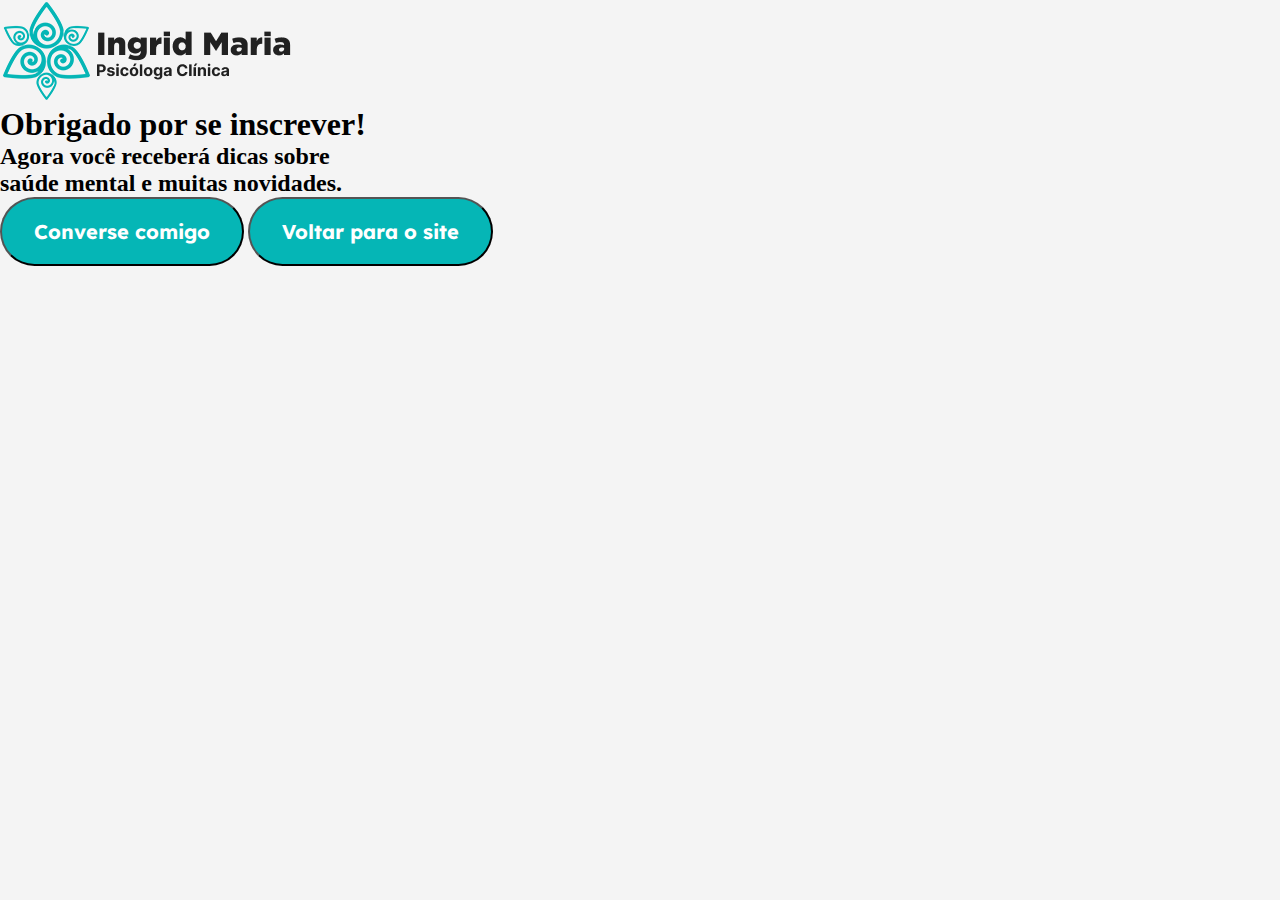
<file: thanks.html>
<!DOCTYPE html>
<html lang="en">
<head>
  <meta charset="UTF-8">
  <meta name="viewport" content="width=device-width, initial-scale=1.0">
  <link rel="shortcut icon" href="assets/img/favIcon.png" type="image/x-icon">
  <link rel="stylesheet" href="assets/css/style.css">
  <title>Ingrid Maria | Psicóloga</title>
</head>
<body>
  <div class="thanksPage">
    <img src="./assets/img/logoIcon.png" alt="">
    <h1>Obrigado por se inscrever!</h1>
    <h2>Agora você receberá dicas sobre <br> saúde mental e muitas novidades.</h2>
    <div class="navSocialMedia">
      <a href="https://www.instagram.com/ingridmariapsi?igsh=MXZicmNsamdpdmVwMA%3D%3D" target="_blank">
          <svg xmlns="http://www.w3.org/2000/svg" width="32" height="32" viewBox="0 0 256 256">
              <path 
                  d="M176,24H80A56.06,56.06,0,0,0,24,80v96a56.06,56.06,0,0,0,56,56h96a56.06,56.06,0,0,0,56-56V80A56.06,56.06,0,0,0,176,24ZM128,176a48,48,0,1,1,48-48A48.05,48.05,0,0,1,128,176Zm60-96a12,12,0,1,1,12-12A12,12,0,0,1,188,80Zm-28,48a32,32,0,1,1-32-32A32,32,0,0,1,160,128Z">
              </path>
          </svg>
      </a>

      <a href="https://www.facebook.com/profile.php?id=61555873027603&mibextid=ZbWKwL" target="_blank">
          <svg xmlns="http://www.w3.org/2000/svg" width="32" height="32" fill="#05b6b6" viewBox="0 0 256 256">
              <path 
                  d="M232,128a104.16,104.16,0,0,1-91.55,103.26,4,4,0,0,1-4.45-4V152h24a8,8,0,0,0,8-8.53,8.17,8.17,0,0,0-8.25-7.47H136V112a16,16,0,0,1,16-16h16a8,8,0,0,0,8-8.53A8.17,8.17,0,0,0,167.73,80H152a32,32,0,0,0-32,32v24H96a8,8,0,0,0-8,8.53A8.17,8.17,0,0,0,96.27,152H120v75.28a4,4,0,0,1-4.44,4A104.15,104.15,0,0,1,24.07,124.09c2-54,45.74-97.9,99.78-100A104.12,104.12,0,0,1,232,128Z">
              </path>
          </svg>
      </a>

      <a href="https://www.youtube.com/@ingridmariapsi/featured" target="_blank">
          <svg xmlns="http://www.w3.org/2000/svg" width="32" height="32" fill="#05b6b6" viewBox="0 0 256 256">
              <path 
                  d="M234.33,69.52a24,24,0,0,0-14.49-16.4C185.56,39.88,131,40,128,40s-57.56-.12-91.84,13.12a24,24,0,0,0-14.49,16.4C19.08,79.5,16,97.74,16,128s3.08,48.5,5.67,58.48a24,24,0,0,0,14.49,16.41C69,215.56,120.4,216,127.34,216h1.32c6.94,0,58.37-.44,91.18-13.11a24,24,0,0,0,14.49-16.41c2.59-10,5.67-28.22,5.67-58.48S236.92,79.5,234.33,69.52Zm-72.11,61.81-48,32A4,4,0,0,1,108,160V96a4,4,0,0,1,6.22-3.33l48,32a4,4,0,0,1,0,6.66Z">
              </path>
          </svg>
      </a>
      <a href="https://www.linkedin.com/in/ingrid-maria-97554a27a/" target="_blank">
          <svg xmlns="http://www.w3.org/2000/svg" width="32" height="32" fill="#05b6b6" viewBox="0 0 256 256">
              <path 
                  d="M216,24H40A16,16,0,0,0,24,40V216a16,16,0,0,0,16,16H216a16,16,0,0,0,16-16V40A16,16,0,0,0,216,24ZM96,176a8,8,0,0,1-16,0V112a8,8,0,0,1,16,0ZM88,96a12,12,0,1,1,12-12A12,12,0,0,1,88,96Zm96,80a8,8,0,0,1-16,0V140a20,20,0,0,0-40,0v36a8,8,0,0,1-16,0V112a8,8,0,0,1,15.79-1.78A36,36,0,0,1,184,140Z">
              </path>
          </svg>
      </a>
  </div>
  <button class="button">
    <a href="https://api.whatsapp.com/send/?phone=5581997345582&text&type=phone_number&app_absent=0" target="_blank">
     Converse comigo
    </a>
  </button>
  <button class="button">
    <a href="/">
      Voltar para o site
    </a>
  </button>
  </div>
</body>
</html>
</file>
<file: assets/css/style.css>
@charset "UTF-8";
@font-face {
  font-family: lexend300;
  src: url(/assets/fonts/Lexend-300.otf);
}
@font-face {
  font-family: lexend400;
  src: url(/assets/fonts/Lexend-400.otf);
}
@font-face {
  font-family: lexend700;
  src: url(/assets/fonts/Lexend-700.otf);
}
@font-face {
  font-family: sourceSerif700;
  src: url(/assets/fonts/SourceSerif4-700.otf);
}
@font-face {
  font-family: scriptMt700;
  src: url(/assets/fonts/scriptMt700.OTF);
}
* {
  margin: 0;
  padding: 0;
  box-sizing: border-box;
}

a {
  text-decoration: none;
}

ul li {
  list-style: none;
}

@keyframes fadeIn {
  0% {
    opacity: 0;
  }
  100% {
    opacity: 100%;
  }
}
@keyframes leftToRight {
  0% {
    transform: translate3d(-70px, 0, 0);
    opacity: 0%;
  }
  100% {
    transform: translate3d(0, 0, 0);
    opacity: 100%;
  }
}
@keyframes rightToLeft {
  0% {
    transform: translate3d(50px, 0, 0);
    opacity: 0%;
  }
  100% {
    transform: translate3d(0, 0, 0);
    opacity: 100%;
  }
}
@keyframes topToBottom {
  0% {
    transform: translate3d(0, -50px, 0);
    opacity: 0%;
  }
  100% {
    transform: translate3d(0, 0, 0);
    opacity: 100%;
  }
}
@keyframes bottomToTop {
  0% {
    transform: translate3d(0, 50px, 0);
    opacity: 0%;
  }
  100% {
    transform: translate3d(0, 0, 0);
    opacity: 100%;
  }
}
@keyframes logoAnimation {
  0% {
    opacity: 0%;
    transform: translate3d(0, 0, 0);
  }
  50% {
    opacity: 100%;
    transform: translate3d(0, 0, 0);
  }
  100% {
    opacity: 0%;
    rotate: 360deg;
    transform: translate3d(0, -300px, 0);
  }
}
@keyframes closeMenuMobileAnimation {
  0% {
    opacity: 100%;
    rotate: 360deg;
    scale: 100%;
  }
  100% {
    opacity: 0%;
    scale: 0%;
  }
}
@keyframes openMenuMobileAnimation {
  0% {
    opacity: 0%;
    scale: 0%;
  }
  100% {
    opacity: 100%;
    rotate: 360deg;
    scale: 100%;
  }
}
.container1 {
  max-width: 1596px;
  margin: 0 auto;
  padding: 0 20px;
}

.container2 {
  max-width: 1316px;
  margin: 0 auto;
  padding: 0 20px;
}

body {
  background: #F4F4F4;
}

.hide {
  display: none;
}

.blueLine {
  background: rgb(5, 182, 182);
  width: 302px;
  height: 4px;
  margin-bottom: 20px;
  animation: fadeIn 1.5s;
}

.pt2 {
  padding: 73px 0;
}

.button {
  cursor: pointer;
  background: rgb(5, 182, 182);
  padding: 20px 32px;
  border-radius: 50px;
  animation: fadeIn 1.5s;
}
.button a {
  color: #ffffff;
  font-family: lexend700;
  font-size: 1.25rem;
  font-weight: 700;
}
.button:hover {
  background: #CDAE6F;
  transition: 0.2s;
}

.whiteButton {
  cursor: pointer;
  background: #ffffff;
  padding: 20px 32px;
  border-radius: 50px;
  animation: fadeIn 1.5s;
}
.whiteButton a {
  display: flex;
  align-items: center;
  gap: 8px;
  color: rgb(5, 182, 182);
  font-family: lexend700;
  font-size: 1.25rem;
  font-weight: 700;
}
@media screen and (max-width: 650px) {
  .whiteButton {
    padding: 20px 10px;
  }
}
.whiteButton:hover {
  background: rgb(247, 247, 247);
  transition: 0.2s;
}

/*------Header----------*/
.firstContacts {
  background: rgb(5, 182, 182);
}

@media screen and (max-width: 1114px) {
  #homeSection {
    display: none;
  }
}

.initialContacts {
  display: flex;
  align-items: center;
  justify-content: center;
  gap: 72px;
}
.initialContacts a {
  background: #008686;
  padding: 26px 55px;
  font-family: lexend700;
  color: #ffffff;
}
.initialContacts a:hover {
  background: #CDAE6F;
  transition: 0.2s;
}

.initialSocialMedias {
  display: flex;
  align-items: center;
  justify-content: center;
  padding: 20px 0;
}
.initialSocialMedias .initialSocialMedia + .initialSocialMedia {
  border-left: solid 3px white;
  padding-left: 19px;
  margin-left: 19px;
}

.initialSocialMedia {
  display: flex;
  align-items: center;
  gap: 4.92px;
  font-family: lexend400;
  font-size: 1.25rem;
  color: #212121;
  color: #ffffff;
}
.initialSocialMedia img {
  filter: brightness(500);
}

/*-------pt1-------*/
.mainNavegation {
  background: rgba(255, 255, 255, 0.568);
  width: 100%;
  position: absolute;
  top: 0;
}

.navigation {
  display: flex;
  align-items: center;
  justify-content: space-between;
}
@media screen and (max-width: 1114px) {
  .navigation {
    display: none;
  }
}

@media screen and (max-width: 1300px) {
  .navSocialMedia {
    display: none;
  }
}
.navSocialMedia a + a {
  margin-left: 13px;
}

.navSocialMedia a svg {
  fill: rgb(5, 182, 182);
}
.navSocialMedia a svg:hover {
  scale: 105%;
  fill: #CDAE6F;
  transition: 0.3s;
}

.logoNav {
  display: flex;
  align-items: center;
  gap: 32px;
}
.logoNav nav ul li {
  display: inline-block;
  font-family: lexend400;
  font-size: 1.5rem;
  color: rgb(5, 182, 182);
  font-weight: 400;
}
.logoNav nav ul li a {
  color: rgb(5, 182, 182);
}
.logoNav nav ul li a:hover {
  color: #CDAE6F;
  border-bottom: solid 3px #CDAE6F;
  transition: 0.1s;
}
.logoNav nav ul li a + a {
  margin-left: 32px;
}

.menuMobile {
  display: none;
  width: 100vw;
  background: #ffffff;
}
@media screen and (max-width: 1114px) {
  .menuMobile {
    padding: 10px 20px;
    display: flex;
    align-items: center;
    justify-content: space-between;
  }
}
.menuMobile button {
  background: none;
  border: none;
  cursor: pointer;
}
@media screen and (max-width: 450px) {
  .menuMobile .logoMenuMobile {
    width: 70%;
  }
}

.openMenuMobile {
  animation: openMenuMobileAnimation 1s;
}

.closeMenuMobile {
  animation: openMenuMobileAnimation 1s;
}

.menuMobileAndNavigation {
  position: fixed;
  z-index: 9;
}

.navMenuMobile {
  width: 90%;
  height: 100%;
  background: #F4F4F4;
  padding: 10px;
  position: fixed;
  left: 0;
  z-index: 8;
  animation: leftToRight 1s;
}
@media screen and (min-width: 1113px) {
  .navMenuMobile {
    display: none;
  }
}
.navMenuMobile nav ul li + li {
  margin: 15px 0;
}
.navMenuMobile nav ul li {
  border-bottom: solid 2px rgb(5, 182, 182);
}
.navMenuMobile nav ul li a {
  font-family: lexend400;
  font-size: 1.25rem;
  color: #212121;
  margin: 25px 0;
  font-size: 1.5rem;
}

.blackMenuMobile {
  background: black;
  width: 100vw;
  height: 100vh;
  opacity: 60%;
}
@media screen and (min-width: 1113px) {
  .blackMenuMobile {
    display: none;
  }
}

.menuMobileSocialMedia {
  margin-top: 30px;
  border-bottom: solid 2px rgb(5, 182, 182);
  padding-bottom: 30px;
  display: flex;
  flex-direction: column;
  gap: 15px;
}
.menuMobileSocialMedia p {
  color: #212121;
}

.MenuMobileLinks {
  display: flex;
  align-items: center;
  justify-content: center;
  gap: 20px;
  margin-top: 15px;
}

.closeMenuMobileAnimation {
  animation: closeMenuMobileAnimation 1s;
}

.firstPage {
  position: relative;
  background-image: url(/assets/img/mainBackground.jpg);
  background-repeat: no-repeat;
  background-size: cover;
  padding-top: 316px;
  padding-bottom: 248px;
}
@media screen and (max-width: 1230px) {
  .firstPage {
    padding-bottom: 140px;
  }
}
@media screen and (max-width: 1114px) {
  .firstPage {
    padding-bottom: 0px;
    padding-top: 200px;
  }
}
.firstPage .firstPageInfo {
  display: flex;
  align-items: center;
}
@media screen and (max-width: 1114px) {
  .firstPage .firstPageInfo {
    display: flex;
    flex-direction: column;
  }
}
@media screen and (max-width: 830px) {
  .firstPage .firstPageInfo {
    display: flex;
    flex-direction: column;
    align-items: center;
    justify-content: center;
    text-align: center;
  }
}
.firstPage .firstPageInfo .firstTexts {
  display: flex;
  flex-direction: column;
  align-items: baseline;
  z-index: 1;
  animation: leftToRight 1.5s;
}
@media screen and (max-width: 830px) {
  .firstPage .firstPageInfo .firstTexts {
    display: flex;
    flex-direction: column;
    align-items: center;
    justify-content: center;
    text-align: center;
  }
}
.firstPage .firstPageInfo .firstTexts img {
  position: relative;
  left: 278px;
}
@media screen and (max-width: 830px) {
  .firstPage .firstPageInfo .firstTexts img {
    position: static;
  }
}
.firstPage .firstPageInfo .firstTexts h1 {
  font-family: sourceSerif700;
  font-size: 4.875rem;
  color: #212121;
}
@media screen and (max-width: 650px) {
  .firstPage .firstPageInfo .firstTexts h1 {
    font-size: 4rem;
  }
}
.firstPage .firstPageInfo .firstTexts .buttonSignature {
  display: flex;
  gap: 88px;
  align-items: center;
}
@media screen and (max-width: 830px) {
  .firstPage .firstPageInfo .firstTexts .buttonSignature {
    display: flex;
    flex-direction: column;
    justify-content: center;
    gap: 10px;
  }
}
.firstPage .firstPageInfo .firstTexts .buttonSignature .signature {
  text-align: center;
}
.firstPage .firstPageInfo .firstTexts .buttonSignature .signature h3 {
  font-family: sourceSerif700;
  font-size: 2rem;
  color: #212121;
  font-family: scriptMt700;
}
.firstPage .firstPageInfo .firstTexts .buttonSignature .signature h4 {
  font-family: lexend400;
  font-size: 1rem;
  color: #212121;
}
.firstPage .firstPageInfo .picture1 {
  position: absolute;
  top: 123px;
  bottom: 0;
  right: 378px;
  animation: rightToLeft 1.5s;
  overflow: hidden;
}
@media screen and (max-width: 1800px) {
  .firstPage .firstPageInfo .picture1 {
    right: 250px;
  }
}
@media screen and (max-width: 1500px) {
  .firstPage .firstPageInfo .picture1 {
    right: 200px;
  }
}
@media screen and (max-width: 1400px) {
  .firstPage .firstPageInfo .picture1 {
    right: 100px;
  }
}
@media screen and (max-width: 1300px) {
  .firstPage .firstPageInfo .picture1 {
    right: 0px;
  }
}
@media screen and (max-width: 1114px) {
  .firstPage .firstPageInfo .picture1 {
    position: static;
    left: 0;
  }
}
.firstPage .firstPageInfo .picture1 img {
  width: 100%;
}

.iconWithMovement {
  z-index: 2;
  width: 100px;
  margin-left: 300px;
  animation: logoAnimation 5s;
  animation-iteration-count: infinite;
}
@media screen and (max-width: 650px) {
  .iconWithMovement {
    margin-left: 0;
  }
}

.photo1 {
  animation: rightToLeft 1.5s;
}

.photo2 {
  animation: rightToLeft 1.5s;
}

.photo3 {
  animation: rightToLeft 1.5s;
}

/* parte 2*/
.initialServices {
  display: flex;
  flex-wrap: wrap;
  justify-content: center;
  animation: topToBottom 1.5s;
  gap: 30px;
}

.initialService {
  position: relative;
  display: flex;
  align-items: center;
  justify-content: center;
}
.initialService .serviceImage {
  width: 387px;
  height: 325px;
  border-radius: 10px;
  box-shadow: -3px 3px 5px rgba(128, 128, 128, 0.781);
  object-fit: cover;
}
@media screen and (max-width: 650px) {
  .initialService .serviceImage {
    width: 300px;
  }
}

.serviceDetails {
  position: absolute;
  padding: 20px;
  bottom: 0px;
}
.serviceDetails img {
  position: relative;
  left: 269px;
  top: 4px;
  background: #ffffff;
  border-radius: 8px 8px 0 0;
  padding: 10px;
  width: 80px;
}
@media screen and (max-width: 650px) {
  .serviceDetails img {
    left: 200px;
    top: 5px;
  }
}
.serviceDetails .servicesDescription {
  text-align: center;
  background: rgba(5, 182, 182, 0.9450980392);
  border-radius: 8px 0 8px 8px;
  padding: 10px;
  width: 349px;
}
@media screen and (max-width: 650px) {
  .serviceDetails .servicesDescription {
    width: 280px;
  }
}
.serviceDetails .servicesDescription h3 {
  font-family: sourceSerif700;
  font-size: 1.5rem;
  color: #ffffff;
}
.serviceDetails .servicesDescription p {
  font-family: sourceSerif700;
  font-size: 1rem;
  color: #ffffff;
  margin: 10px 0;
  text-shadow: 2px 2px 2px rgba(128, 128, 128, 0.322);
  animation: fadeIn 1s;
}

/*---------pt3*/
.pt3 {
  background-image: url(/assets/img/aboutMeBackground.jpg);
  background-size: cover;
  margin-top: 122px;
  padding: 30px;
}

.aboutMe {
  display: flex;
  gap: 10px;
}
@media screen and (max-width: 1340px) {
  .aboutMe {
    flex-direction: column;
    justify-content: center;
    align-items: center;
  }
}
.aboutMe h2 {
  font-family: sourceSerif700;
  font-size: 3rem;
  color: #212121;
  letter-spacing: -1px;
  animation: leftToRight 1.5s;
}
@media screen and (max-width: 1340px) {
  .aboutMe h2 {
    text-align: center;
  }
}
@media screen and (max-width: 650px) {
  .aboutMe h2 {
    font-size: 2rem;
  }
}
.aboutMe h4 {
  font-family: lexend400;
  font-size: 1.5rem;
  color: rgb(5, 182, 182);
  font-weight: 400;
  animation: leftToRight 1.5s;
}
@media screen and (max-width: 1340px) {
  .aboutMe h4 {
    text-align: center;
  }
}
.aboutMe p {
  font-family: lexend400;
  font-size: 1.25rem;
  color: #212121;
  animation: topToBottom 1.5s;
}
@media screen and (max-width: 1340px) {
  .aboutMe p {
    text-align: center;
  }
}
.aboutMe .abouteMeInformations {
  display: flex;
  flex-direction: column;
  align-items: flex-start;
  justify-content: center;
}
@media screen and (max-width: 1340px) {
  .aboutMe .abouteMeInformations {
    align-items: center;
  }
}
.aboutMe .abouteMeInformations .items {
  display: flex;
  gap: 36px;
  margin: 25px 0px;
  animation: bottomToTop 1.5s;
}
@media screen and (max-width: 650px) {
  .aboutMe .abouteMeInformations .items {
    flex-direction: column;
    justify-content: center;
  }
}
.aboutMe .abouteMeInformations .items p {
  animation: bottomToTop 1.5s;
}
.aboutMe .abouteMeInformations .items .item {
  display: flex;
  align-items: center;
  gap: 6px;
  margin-bottom: 1rem;
}
.aboutMe .picture2 {
  margin-top: -74px;
  margin-bottom: -30px;
  animation: rightToLeft 1.5s;
}
@media screen and (max-width: 1340px) {
  .aboutMe .picture2 {
    width: 50%;
    margin-bottom: 0px;
  }
}
@media screen and (max-width: 830px) {
  .aboutMe .picture2 {
    width: 60%;
  }
}
@media screen and (max-width: 650px) {
  .aboutMe .picture2 {
    width: 90%;
  }
}

/*pt4*/
.pt4 {
  background: #EBE4DF;
  padding: 69px 0px;
}

.terapyTypes {
  display: flex;
  flex-direction: column;
  align-items: center;
  text-align: center;
}
.terapyTypes h4 {
  font-family: lexend400;
  font-size: 1.5rem;
  color: rgb(5, 182, 182);
  font-weight: 400;
  animation: leftToRight 1.5s;
}
.terapyTypes h2 {
  font-family: sourceSerif700;
  font-size: 3rem;
  color: #212121;
  letter-spacing: -1px;
  animation: rightToLeft 1.5s;
}
@media screen and (max-width: 650px) {
  .terapyTypes h2 {
    font-size: 2rem;
  }
}

.terapys {
  display: flex;
  align-items: center;
  flex-wrap: wrap;
  justify-content: center;
  gap: 20px;
  animation: bottomToTop 1.5s;
}

.terapyInformations {
  height: 400px;
  width: 314px;
  border-radius: 10px 10px 0px 0px;
  background: #ffffff;
  padding: 124px 16px 16px 16px;
  position: relative;
}
.terapyInformations .imageService {
  border-radius: 10px;
  object-fit: cover;
  position: absolute;
  top: -42px;
  left: 0px;
  width: 295px;
  height: 159px;
}
.terapyInformations .serviceIcon {
  background: rgb(5, 182, 182);
  border-radius: 50%;
  padding: 10px;
  position: absolute;
  top: 75px;
  right: 28px;
}
.terapyInformations .serviceIcon img {
  width: 40px;
  height: 40px;
}
.terapyInformations strong {
  font-family: sourceSerif700;
  font-size: 1.5rem;
  color: #ffffff;
  color: #212121;
}
.terapyInformations p {
  font-family: lexend400;
  font-size: 1rem;
  color: #212121;
  border-top: solid 2px rgb(5, 182, 182);
  padding-top: 12px;
}

.learnMore {
  display: flex;
  align-items: center;
  background: rgb(5, 182, 182);
  border-radius: 0 0 10px 10px;
  gap: 5px;
  padding: 16px;
  font-family: lexend400;
  font-size: 1rem;
  color: #212121;
  color: #ffffff;
}

.terapy {
  margin-top: 80px;
}

.terapy a:hover .learnMore {
  background: #CDAE6F;
  outline: solid 3px #CDAE6F;
  transition: 0.1s;
}
.terapy a:hover .terapyInformations {
  outline: solid 3px #CDAE6F;
  transition: 0.1s;
}
.terapy a:hover .terapyInformations p {
  border-top: solid 2px #CDAE6F;
  transition: 0.1s;
}
.terapy a:hover .serviceIcon {
  background: #CDAE6F;
  transition: 0.1s;
}

/*-------Pt5------*/
.pt5 {
  padding: 40px 0;
}

.allServicesList {
  display: flex;
  align-items: center;
  justify-content: center;
  flex-wrap: wrap;
  gap: 21px;
  margin: 54px 0 46px 0;
}

.allServices {
  display: flex;
  flex-direction: column;
  align-items: center;
  text-align: center;
}
.allServices h2 {
  font-family: sourceSerif700;
  font-size: 3rem;
  color: #212121;
  letter-spacing: -1px;
  text-align: center;
  animation: bottomToTop 1.5s;
}
@media screen and (max-width: 650px) {
  .allServices h2 {
    font-size: 2rem;
  }
}
.allServices h4 {
  font-family: lexend400;
  font-size: 1.5rem;
  color: rgb(5, 182, 182);
  font-weight: 400;
  animation: topToBottom 1.5s;
}

.serviceType {
  display: flex;
  flex-direction: column;
  align-items: center;
  justify-content: center;
  gap: 10px;
  background: #ffffff;
  border-radius: 10px;
  padding: 20px 7px;
  width: 300px;
  height: 276px;
  box-shadow: -2px 2px 10px rgba(128, 128, 128, 0.418);
  animation: leftToRight 1.5s;
}
.serviceType:hover {
  scale: 105%;
  transition: 0.3s;
}
.serviceType strong {
  font-family: sourceSerif700;
  font-size: 1.5rem;
  color: #ffffff;
  color: #212121;
}
.serviceType p {
  font-family: lexend400;
  font-size: 1rem;
  color: #212121;
  text-align: center;
}

/*-------pt6-------*/
.pt6 {
  background-image: url(/assets/img/background3.jpg);
  background-size: cover;
  padding: 60px 0;
  margin-bottom: 106px;
}

.advantageConsulting .infoImg {
  display: flex;
  align-items: center;
  gap: 25px;
}
@media screen and (max-width: 1040px) {
  .advantageConsulting .infoImg {
    flex-direction: column;
    justify-content: center;
  }
}
@media screen and (max-width: 1040px) {
  .advantageConsulting .infoImg .advantageInfo {
    display: flex;
    flex-direction: column;
    align-items: center;
    text-align: center;
  }
}
.advantageConsulting .infoImg .advantageInfo h4 {
  font-family: lexend400;
  font-size: 1.5rem;
  color: rgb(5, 182, 182);
  font-weight: 400;
  animation: leftToRight 1.5s;
}
.advantageConsulting .infoImg .advantageInfo h2 {
  font-family: sourceSerif700;
  font-size: 3rem;
  color: #212121;
  letter-spacing: -1px;
  animation: leftToRight 1.5s;
}
@media screen and (max-width: 650px) {
  .advantageConsulting .infoImg .advantageInfo h2 {
    font-size: 2rem;
  }
}
.advantageConsulting .infoImg .advantageInfo p {
  font-family: lexend400;
  font-size: 1rem;
  color: #212121;
  margin-bottom: 36px;
  animation: rightToLeft 1.5s;
}
.advantageConsulting .infoImg .advantageInfo h6::before {
  content: "⚈";
  color: rgb(5, 182, 182);
  padding: 0 0.25rem;
}
.advantageConsulting .infoImg .advantageInfo h6 {
  font-family: lexend400;
  font-size: 1rem;
  color: #212121;
  margin-bottom: 20px;
  font-weight: 400;
  animation: rightToLeft 1.5s;
}
.advantageConsulting .infoImg .advantageImg {
  animation: topToBottom 1.5s;
}
.advantageConsulting .infoImg .advantageImg img {
  border-radius: 10px;
  box-shadow: -2px 2px 10px rgba(128, 128, 128, 0.418);
}
@media screen and (max-width: 650px) {
  .advantageConsulting .infoImg .advantageImg img {
    width: 300px;
  }
}

/*----pt7------*/
.pt7 {
  background: rgb(5, 182, 182);
  padding: 50px 0;
  text-align: center;
}

.numbers {
  display: flex;
  flex-wrap: wrap;
  justify-content: center;
  gap: 80px;
  animation: leftToRight 1.5s;
}
.numbers .number {
  display: flex;
  flex-direction: column;
  align-items: center;
}
.numbers .number img {
  width: 100px;
}
.numbers .number strong {
  font-family: sourceSerif700;
  font-size: 1rem;
  color: #ffffff;
  color: #ffffff;
  font-size: 4.875rem;
}
.numbers .number p {
  font-family: lexend400;
  font-size: 1rem;
  color: #212121;
  color: #ffffff;
  font-size: 1.5rem;
  font-weight: 400;
}

/*--------------pt8*/
.pt8 {
  padding: 64px 0px;
}

.commonQuestions {
  display: flex;
  flex-direction: column;
  align-items: center;
}
.commonQuestions h4 {
  font-family: lexend400;
  font-size: 1.5rem;
  color: rgb(5, 182, 182);
  font-weight: 400;
  animation: topToBottom 1.5s;
  text-align: center;
}
.commonQuestions h2 {
  font-family: sourceSerif700;
  font-size: 3rem;
  color: #212121;
  letter-spacing: -1px;
  text-align: center;
  animation: topToBottom 1.5s;
}
@media screen and (max-width: 650px) {
  .commonQuestions h2 {
    font-size: 2rem;
  }
}
.commonQuestions .slideAccordion {
  margin-top: 70px;
  display: flex;
  align-items: start;
}
@media screen and (max-width: 1040px) {
  .commonQuestions .slideAccordion {
    flex-direction: column;
    justify-content: center;
    align-items: center;
  }
}
.commonQuestions .slideAccordion .accordion {
  width: 655px;
  padding: 14px 25px;
  animation: leftToRight 1.5s;
}
@media screen and (max-width: 1300px) {
  .commonQuestions .slideAccordion .accordion {
    width: 600px;
  }
}
@media screen and (max-width: 1200px) {
  .commonQuestions .slideAccordion .accordion {
    width: 500px;
  }
}
@media screen and (max-width: 1040px) {
  .commonQuestions .slideAccordion .accordion {
    width: 100%;
  }
}
.commonQuestions .slideAccordion .accordion h2 {
  font-family: sourceSerif700;
  font-size: 2rem;
  color: #212121;
  cursor: pointer;
  margin-bottom: 12px;
  animation: leftToRight 1.5s;
  text-align: start;
}
@media screen and (max-width: 650px) {
  .commonQuestions .slideAccordion .accordion h2 {
    font-size: 2rem;
  }
}
@media screen and (max-width: 1040px) {
  .commonQuestions .slideAccordion .accordion h2 {
    text-align: center;
  }
}
.commonQuestions .slideAccordion .accordion p {
  font-family: lexend400;
  font-size: 1rem;
  color: #212121;
  font-size: 1rem;
  margin-bottom: 21px;
  animation: fadeIn 0.5s;
}
@media screen and (max-width: 1040px) {
  .commonQuestions .slideAccordion .accordion .accordionItem {
    display: flex;
    flex-direction: column;
    align-items: center;
    text-align: center;
  }
}
.commonQuestions .slideAccordion .bigSlide {
  height: 422px;
  width: 637px;
  object-fit: cover;
  border-radius: 25px;
}
@media screen and (max-width: 1300px) {
  .commonQuestions .slideAccordion .bigSlide {
    width: 580px;
  }
}
@media screen and (max-width: 1200px) {
  .commonQuestions .slideAccordion .bigSlide {
    width: 500px;
  }
}
@media screen and (max-width: 650px) {
  .commonQuestions .slideAccordion .bigSlide {
    width: 300px;
  }
}

.bigSlide1 {
  animation: fadeIn 1s;
}

.bigSlide2 {
  animation: fadeIn 1s;
}

.bigSlide3 {
  animation: fadeIn 1s;
}

.slide {
  display: flex;
  flex-direction: column;
  align-items: center;
  gap: 26px;
  animation: rightToLeft 1.5s;
}
.slide img {
  width: 637px;
  height: 422px;
  border-radius: 25px;
  box-shadow: -2px 2px 5px rgba(128, 128, 128, 0.418);
}
.slide .slideMiniatures {
  justify-content: center;
  display: flex;
  align-items: center;
  gap: 13px;
  height: 123px;
  width: 205px;
}
.slide .slideMiniatures button {
  border: none;
  cursor: pointer;
}
.slide .slideMiniatures img {
  object-fit: cover;
  opacity: 70%;
  width: 205px;
  height: 123px;
  border-radius: 10px;
  box-shadow: -2px 2px 5px rgba(128, 128, 128, 0.418);
  transition: 0.2s;
}
.slide .slideMiniatures img:hover {
  opacity: 100%;
}
@media screen and (max-width: 1300px) {
  .slide .slideMiniatures img {
    width: 185px;
  }
}
@media screen and (max-width: 1200px) {
  .slide .slideMiniatures img {
    width: 160px;
  }
}
@media screen and (max-width: 650px) {
  .slide .slideMiniatures img {
    width: 90px;
  }
}

/*------pt9-----*/
.pt9 {
  background-image: url(/assets/img/commentBackground.jpg);
  padding: 136px 0 40px 0;
  background-repeat: no-repeat;
  background-size: cover;
}
@media screen and (max-width: 650px) {
  .pt9 {
    padding: 40px 0;
  }
}

.comments {
  max-width: 1054px;
  margin: 0 auto;
}
.comments p {
  font-family: lexend300;
  font-size: 2.5rem;
  color: #ffffff;
  margin-bottom: 60px;
  font-size: 1.5rem;
}
@media screen and (max-width: 650px) {
  .comments p {
    margin-bottom: 20px;
  }
}
.comments .clientName p {
  font-family: sourceSerif700;
  font-size: 2rem;
  color: #212121;
  color: #ffffff;
}
.comments .clientName span {
  font-family: lexend300;
  font-size: 2.5rem;
  color: #ffffff;
  font-size: 2rem;
  color: rgb(5, 182, 182);
}

.comment1 {
  animation: fadeIn 1s;
}

.comment2 {
  animation: fadeIn 1s;
}

.comment3 {
  animation: fadeIn 1s;
}

.selectors {
  display: flex;
  align-items: center;
  justify-content: center;
  gap: 24px;
}
.selectors .commentSelector {
  width: 20px;
  height: 20px;
  background: #ffffff;
  border-radius: 50%;
  cursor: pointer;
}
.selectors .commentSelector:hover {
  scale: 120%;
  transition: 0.3s;
}
.selectors .active {
  background: rgb(5, 182, 182);
  transition: 0.8s;
}

/*----pt10-----*/
.pt10 {
  padding: 54px 0;
}

.socialMediaLink {
  display: flex;
  flex-direction: column;
  align-items: center;
  text-align: center;
}
.socialMediaLink h4 {
  font-family: lexend400;
  font-size: 1.5rem;
  color: rgb(5, 182, 182);
  font-weight: 400;
  animation: leftToRight 1.5s;
}
.socialMediaLink h2 {
  font-family: sourceSerif700;
  font-size: 3rem;
  color: #212121;
  letter-spacing: -1px;
  animation: rightToLeft 1.5s;
}
@media screen and (max-width: 650px) {
  .socialMediaLink h2 {
    font-size: 2rem;
  }
}

.posts {
  display: flex;
  gap: 20px;
  flex-wrap: wrap;
}
.posts .post {
  display: flex;
  flex-direction: column;
  align-items: center;
  width: 320px;
}
.posts .post img {
  border-radius: 10px 10px 0 0;
}
.posts .post .youtubeInformations {
  display: flex;
  flex-direction: column;
  align-items: center;
  height: 260px;
  gap: 8px;
  text-align: start;
  background-color: #D4D4D4;
  border-radius: 0 0 10px 10px;
  padding: 12px;
  font-family: lexend400;
}
.posts .post .youtubeInformations h4 {
  color: #241916;
  font-family: lexend700;
}
.posts .post .youtubeInformations a {
  background-color: #F02849;
  color: #ffffff;
  font-size: 16px;
  padding: 10px 18px;
  border-radius: 10px;
  margin-top: 15px;
  cursor: pointer;
}
.posts .post .youtubeInformations a:hover {
  background-color: #D01837;
  transition: 0.3s;
}

/*---------pt11----------*/
.pt11 {
  background: rgb(5, 182, 182);
  padding: 64px 0;
}
.pt11 .callToAction {
  display: flex;
  align-items: center;
  justify-content: center;
  gap: 50px;
}
@media screen and (max-width: 1400px) {
  .pt11 .callToAction {
    display: flex;
    flex-direction: column;
  }
}
.pt11 .callToAction h3 {
  font-family: sourceSerif700;
  font-size: 2rem;
  color: #212121;
  color: #ffffff;
  animation: leftToRight 1.5s;
}
@media screen and (max-width: 1040px) {
  .pt11 .callToAction h3 {
    text-align: center;
  }
}

footer {
  padding: 80px 0 54px 0;
  background-image: url(/assets/img/footerBackground.jpg);
  background-repeat: no-repeat;
  background-size: cover;
}

.gridFooter {
  display: grid;
  grid-template-columns: 292px 164px 303px 1fr;
  gap: 35px;
}
@media screen and (max-width: 1200px) {
  .gridFooter {
    grid-template-columns: 292px 1fr;
  }
  .gridFooter .explore, .gridFooter .footerContacts {
    display: none;
  }
}
@media screen and (max-width: 650px) {
  .gridFooter {
    grid-template-columns: 1fr;
    text-align: center;
  }
}
.gridFooter h3 {
  font-family: sourceSerif700;
  font-size: 2rem;
  color: #212121;
  color: #ffffff;
  margin-bottom: 51px;
}
@media screen and (max-width: 650px) {
  .gridFooter h3 {
    margin-bottom: 20px;
  }
}
.gridFooter .logoSlogan img {
  position: relative;
  top: -20px;
}
.gridFooter .logoSlogan p {
  font-family: sourceSerif700;
  font-size: 1.5rem;
  color: #ffffff;
  font-size: 1.25rem;
}

.explore ul li a {
  font-family: lexend400;
  font-size: 1.25rem;
  color: #212121;
  color: #ffffff;
  transition: 0.2s;
}
.explore ul li a:hover {
  color: rgb(5, 182, 182);
}
.explore ul li + li {
  margin-top: 11px;
}

.footerContact {
  display: flex;
  align-items: center;
  gap: 10px;
  margin-bottom: 21px;
}
.footerContact p {
  font-family: lexend400;
  font-size: 1.25rem;
  color: #212121;
  color: #ffffff;
}

.newslatters p {
  font-family: lexend400;
  font-size: 1.25rem;
  color: #212121;
  color: #ffffff;
}
.newslatters form {
  display: flex;
  flex-direction: column;
}
.newslatters form input {
  margin: 16px 0;
  text-align: center;
  background: #ffffff;
  font-family: lexend400;
  font-size: 1.25rem;
  color: #212121;
  color: #241916;
  padding: 20px 0;
  border-radius: 50px;
  border: none;
}
.newslatters form input:focus {
  outline: none;
}
.newslatters form button {
  background: rgb(5, 182, 182);
  font-family: lexend400;
  font-size: 1.25rem;
  color: #212121;
  color: #ffffff;
  padding: 20px 0;
  border-radius: 50px;
  border: none;
  cursor: pointer;
}
.newslatters form button:hover {
  background: #CDAE6F;
  transition: 0.2s;
}

.whiteLine {
  height: 3px;
  width: auto;
  margin: 50px 0;
  background: #ffffff;
}

.credit {
  text-align: center;
}
.credit p {
  font-family: lexend400;
  font-size: 1.25rem;
  color: #212121;
  color: #ffffff;
}
.credit a {
  font-family: lexend400;
  font-size: 1.25rem;
  color: #212121;
  color: rgb(5, 182, 182);
}
.credit a:hover {
  color: #CDAE6F;
}

.arrowUp {
  background: rgb(5, 182, 182);
  padding: 15px;
  outline: 4px solid #ffffff;
  border-radius: 50%;
  cursor: pointer;
  position: fixed;
  right: 80px;
  bottom: 80px;
  opacity: 50%;
}
@media screen and (max-width: 1040px) {
  .arrowUp {
    display: none;
  }
}
.arrowUp:hover {
  transition: 0.2s;
  background: #CDAE6F;
  scale: 105%;
  opacity: 100%;
}

[data-anime=scroll] {
  opacity: 0;
  transform: translate3d(-30px, 0, 0);
  transition: 1s;
}

[data-anime=scroll].active {
  opacity: 1;
  transform: translate3d(0, 0, 0);
}

/*# sourceMappingURL=style.css.map */
</file>
